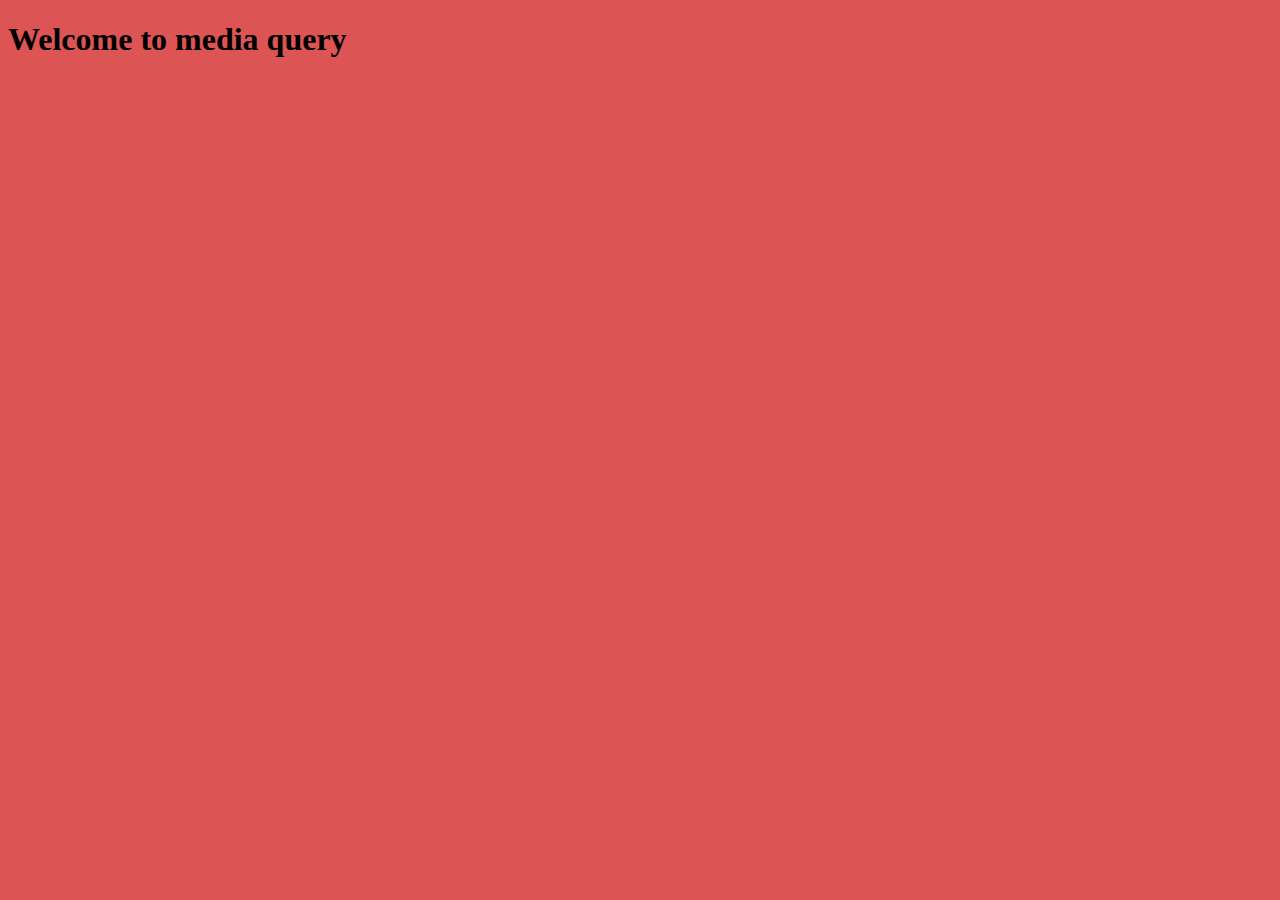
<file: rwd2/ex1/index.html>
<!doctype html>
<html class="no-js" lang="en">
    <head>
        <meta charset="utf-8" />
        <title>Media Query</title>
        <meta name="viewport" content="width=device-width, initial-scale=1, minimum-scale=1.0, user-scalable=no">
        <link rel="stylesheet" type="text/css" media="all" href="main.css" />
    </head>
    <body>
        <h1>Welcome to media query</h1>
    </body>
</html>
</file>
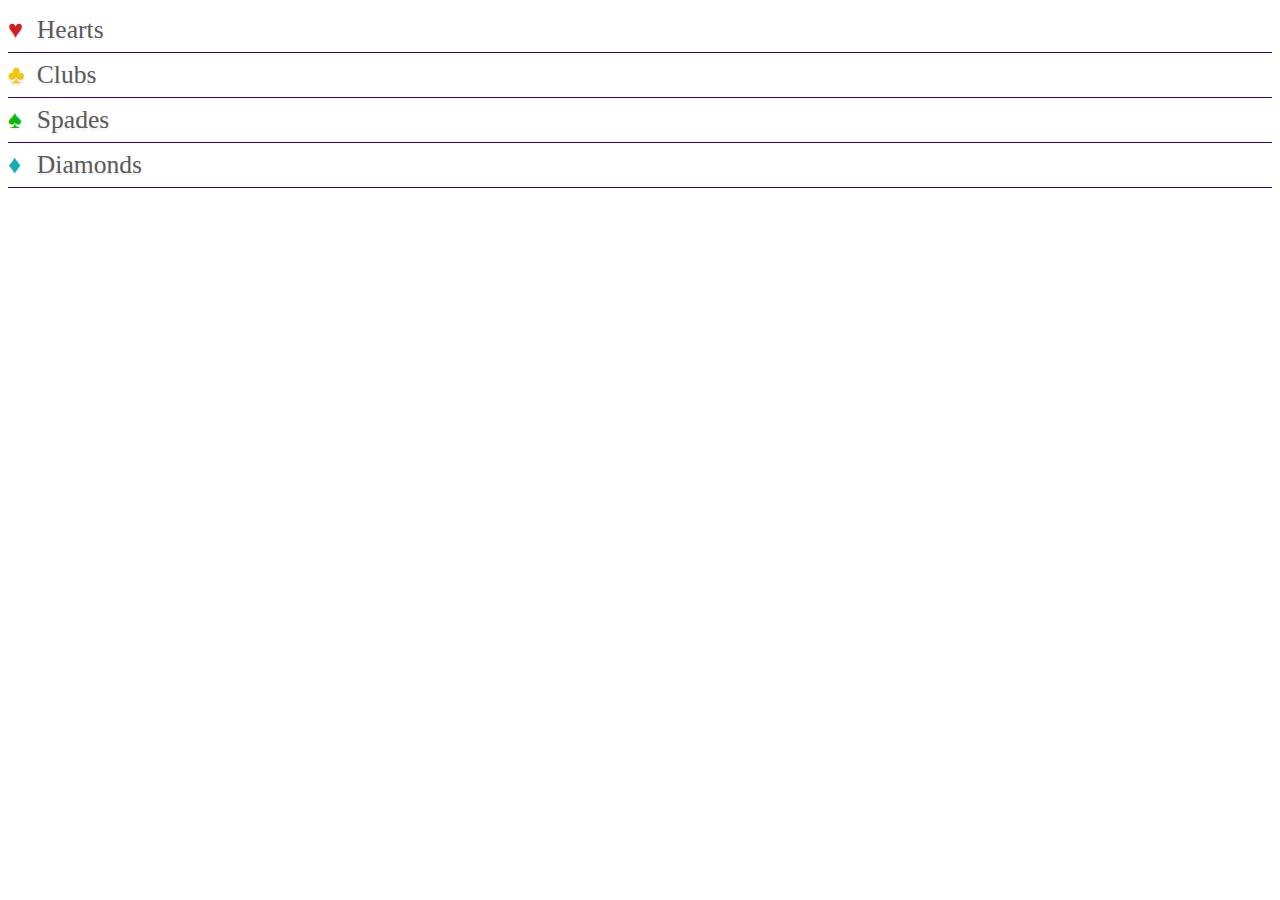
<file: rwd2/ex2/index.html>
<!doctype html>
<html class="no-js" lang="en">

<head>
    <meta charset="utf-8" />
    <title>Media Query</title>
    <meta name="viewport" content="width=device-width, initial-scale=1, minimum-scale=1.0, user-scalable=no">
    <link rel="stylesheet" type="text/css" media="all" href="main.css" />
</head>

<body>
    <a href="#" class="CardLink CardLink_Hearts">Hearts</a>
    <a href="#" class="CardLink CardLink_Clubs">Clubs</a>
    <a href="#" class="CardLink CardLink_Spades">Spades</a>
    <a href="#" class="CardLink CardLink_Diamonds">Diamonds</a>
</body>

</html>
</file>
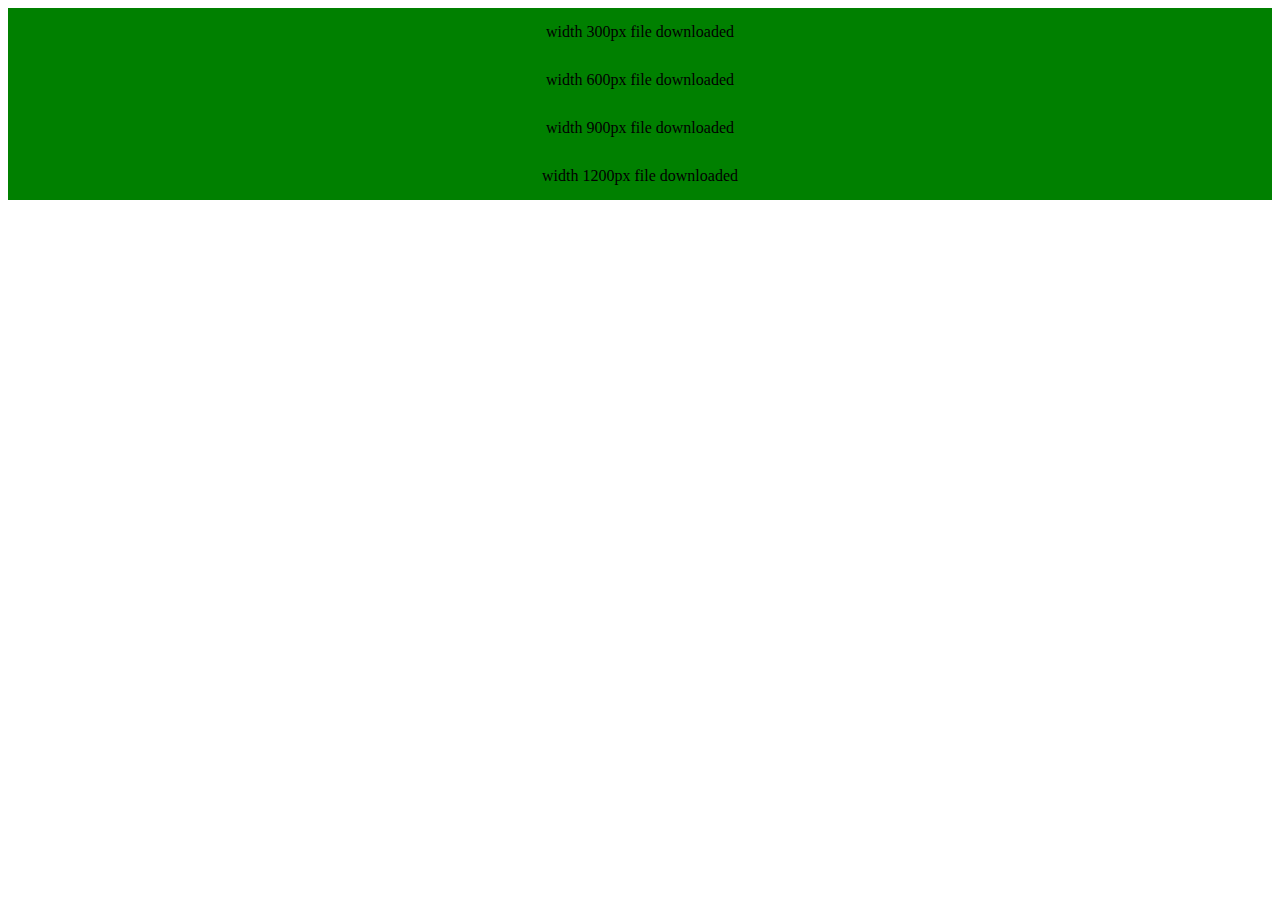
<file: rwd2/ex3/index.html>
<!doctype html>
<html lang="en">

<head>
    <meta charset="utf-8">
    <title>Media Query test - which browser downloads which asset?</title>
    <meta name="description" content="Quick test to determine which browsers download all media queries">
    <meta name="viewport" content="width=device-width">
    <style type="text/css">
        div {
            display: none;
            background-color: green;
            height: 3rem;
            line-height: 3rem;
            font-size: 1rem;
            text-align: center;
        }
    </style>
    <link rel="stylesheet" media="(min-width: 300px)" href="w300.css" />
    <link rel="stylesheet" media="(min-width: 600px)" href="w600.css" />
    <link rel="stylesheet" media="(min-width: 900px)" href="w900.css" />
    <link rel="stylesheet" media="(min-width: 1200px)" href="w1200.css" />
</head>

<body>
    <div class="w300">width 300px file downloaded</div>
    <div class="w600">width 600px file downloaded</div>
    <div class="w900">width 900px file downloaded</div>
    <div class="w1200">width 1200px file downloaded</div>
</body>

</html>
</file>
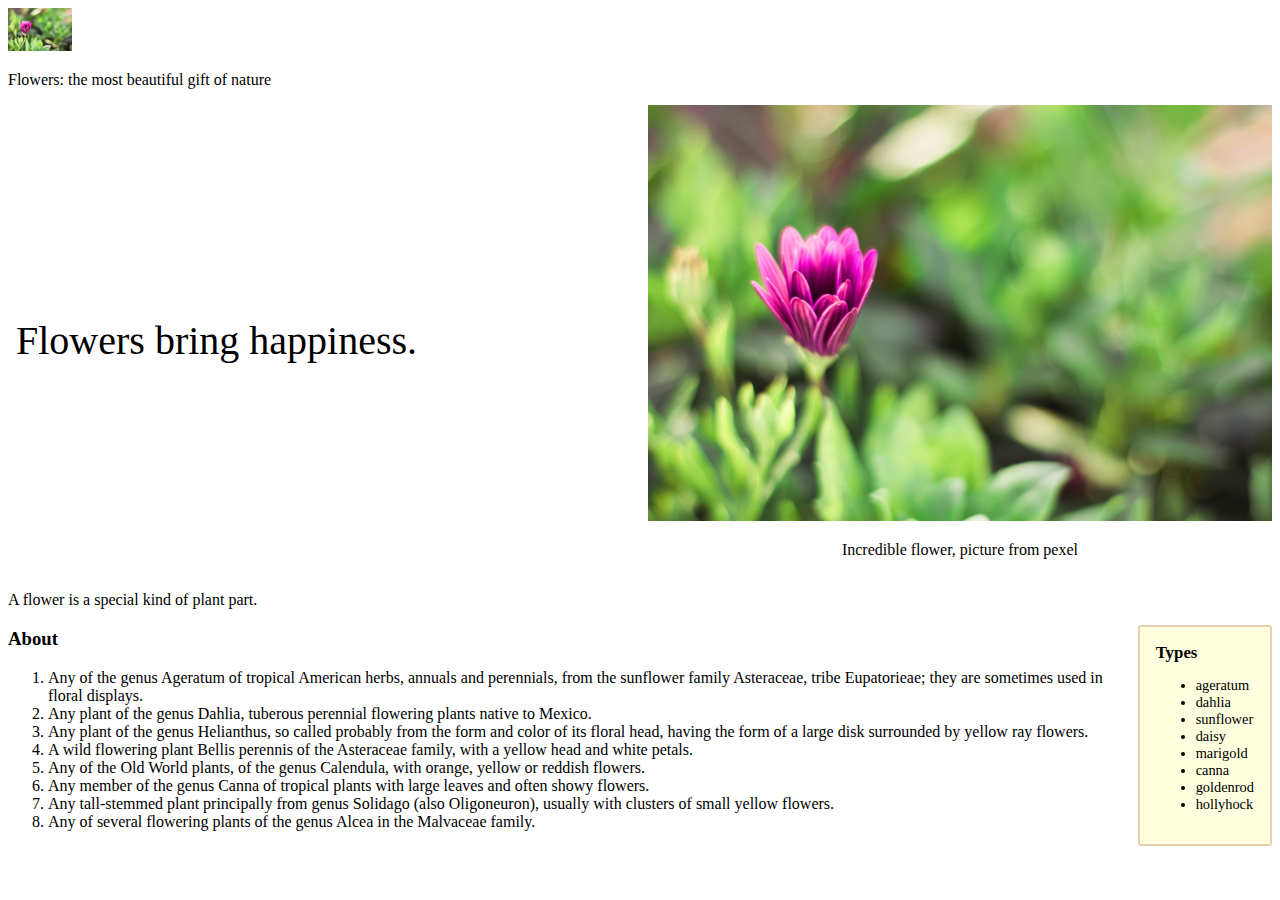
<file: rwd1/rwd1.html>
<!doctype html>
<html class="no-js" lang="en">
<head>
    <meta charset="UTF-8">
    <title>Responsive web page with HTML5 and CSS3</title>
    <meta name="description" content="Basic responsive web page">
    <meta name="viewport" content="width=device-width">
    <link rel="stylesheet" href="css/styles.css">
</head>
<body>
    <div class="Header">
        <a href="/" class="LogoWrapper">
            <img src="img/flower.png" alt="Flower logo" />
        </a>
        <p class="Strap">Flowers: the most beautiful gift of nature</p>
    </div>
    <div class="IntroWrapper">
        <p class="IntroText">Flowers bring happiness.</p>
        <div class="MoneyShot">
            <img class="MoneyShotImg" src="img/flower.jpg" alt="Incredible flowers" />
            <p class="ImageCaption">Incredible flower, picture from pexel</p>
        </div>
    </div>
    <p>A flower is a special kind of plant part.</p>
    <div class="Types">
        <h3 class="SubHeader">Types</h3>
        <ul>
            <li>ageratum</li>
            <li>dahlia</li>
            <li>sunflower</li>
            <li>daisy</li>
            <li>marigold</li>
            <li>canna</li>
            <li>goldenrod</li>
            <li>hollyhock</li>
        </ul>
    </div>
    <div class="About">
        <h3 class="SubHeader">About</h3>
        <ol class="MethodWrapper">
            <li>Any of the genus Ageratum of tropical American herbs, annuals and perennials, from the sunflower family Asteraceae, tribe
                Eupatorieae; they are sometimes used in floral displays.</li>
            <li>Any plant of the genus Dahlia, tuberous perennial flowering plants native to Mexico.</li>
            <li>Any plant of the genus Helianthus, so called probably from the form and color of its floral head, having the form of a large
                disk surrounded by yellow ray flowers.</li>
            <li>A wild flowering plant Bellis perennis of the Asteraceae family, with a yellow head and white petals.</li>
            <li>Any of the Old World plants, of the genus Calendula, with orange, yellow or reddish flowers.</li>
            <li>Any member of the genus Canna of tropical plants with large leaves and often showy flowers.</li>
            <li>Any tall-stemmed plant principally from genus Solidago (also Oligoneuron), usually with clusters of small yellow flowers.</li>
            <li>Any of several flowering plants of the genus Alcea in the Malvaceae family.</li>
        </ol>
    </div>
</body>
</html>
</file>
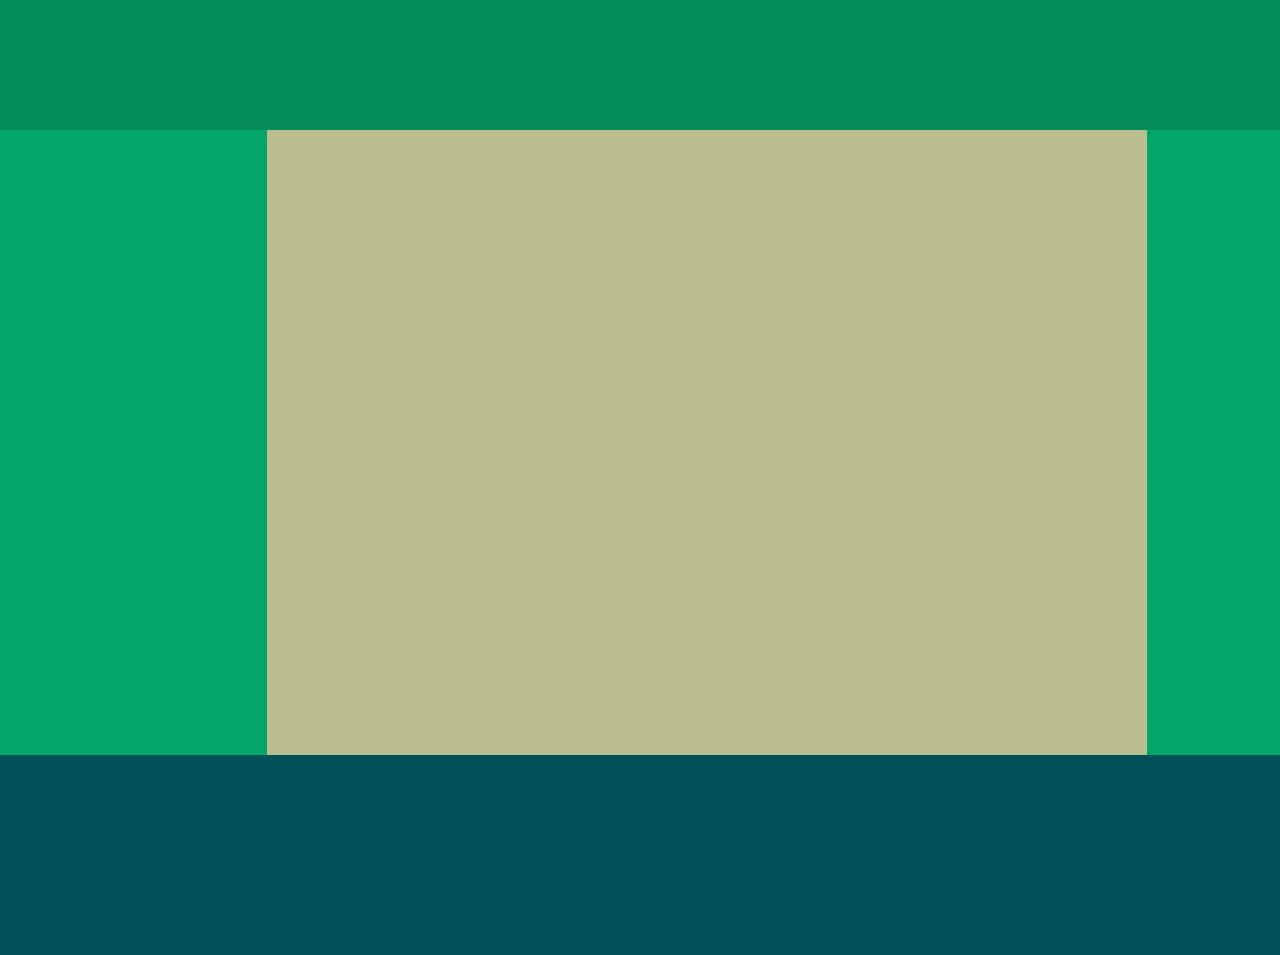
<file: rwd3/ex1/ex1.html>
<!doctype html>
<html lang="en">

<head>
    <meta charset="utf-8">
    <title>Layout example</title>
    <meta name="viewport" content="width=device-width">
    <style>
        html,
        body {
            margin: 0;
            padding: 0;
        }

        .Wrap {
            max-width: 1400px;
            margin: 0 auto;
        }

        .Header {
            width: 100%;
            height: 130px;
            background-color: #038C5A;
        }

        .WrapMiddle {
            width: 100%;
            font-size: 0;
        }

        .Left {
            height: 625px;
            width: 20.8333333%;
            background-color: #03A66A;
            display: inline-block;
        }

        .Middle {
            height: 625px;
            width: 68.75%;
            background-color: #bbbf90;
            display: inline-block;
        }

        .Right {
            height: 625px;
            width: 10.4166667%;
            background-color: #03A66A;
            display: inline-block;
        }

        .Footer {
            height: 200px;
            width: 100%;
            background-color: #025059;
        }
    </style>
</head>

<body>
    <div class="Wrap">
        <div class="Header"></div>
        <div class="WrapMiddle">
            <div class="Left"></div>
            <div class="Middle"></div>
            <div class="Right"></div>
        </div>
        <div class="Footer"></div>
    </div>
</body>

</html>
</file>
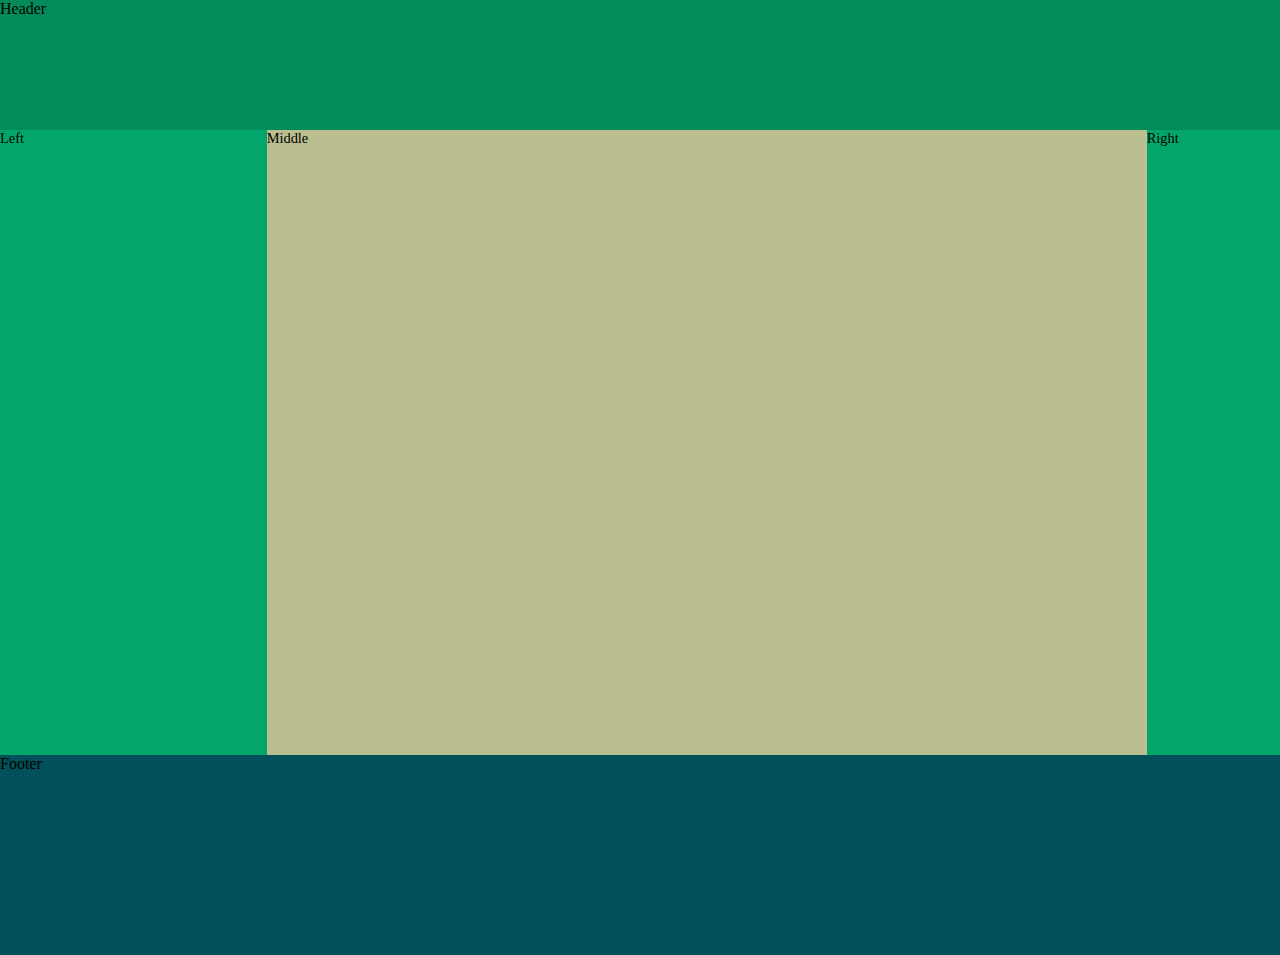
<file: rwd3/ex2/ex2.html>
<!doctype html>
<html lang="en">

<head>
    <meta charset="utf-8">
    <title>Layout example</title>
    <meta name="viewport" content="width=device-width">
    <link rel="stylesheet" href="styles.css">
</head>

<body>
    <div class="Wrap">
        <div class="Header">Header</div>
        <div class="WrapMiddle">
            <div class="Left">Left</div>
            <div class="Middle">Middle</div>
            <div class="Right">Right</div>
        </div>
        <div class="Footer">Footer</div>
    </div>
    <script src="main.js"></script>
</body>

</html>
</file>
<file: rwd2/ex1/main.css>
body {
    background-color: grey;
}

@media screen and (min-width: 320px) {
    body {
        background-color: rgb(146, 218, 228);
    }
}
@media screen and (min-width: 550px) {
    body {
        background-color: rgb(211, 201, 67);
    }
}
@media screen and (min-width: 768px) {
    body {
        background-color: rgb(233, 180, 81);
    }
}
@media screen and (min-width: 960px) {
    body {
        background-color: rgb(221, 84, 84);
    }
}

@media screen and (max-width: 400px) {
    h1 {
        color: rgb(74, 17, 207);
    }
}
</file>
<file: rwd2/ex2/main.css>
.CardLink {
    display: block;
    color: rgb(92, 89, 89);
    text-shadow: 0 2px 0 #efefef;
    text-decoration: none;
    height: 2.75rem;
    line-height: 2.75rem;
    border-bottom: 1px solid rgb(58, 4, 121);
    position: relative;
}

@media (min-width: 300px) {
    .CardLink {
        padding-left: 1.8rem;
        font-size: 1.6rem;
    }
}

.CardLink:before {
    display: none;
	position: absolute;
	top: 50%;
	transform: translateY(-50%);
	left: 0;
}

.CardLink_Hearts:before {
    content: "♥︎";
    color: rgb(207, 31, 31);
}

.CardLink_Clubs:before {
    content: "♣︎";
    color: rgb(241, 199, 9);
}

.CardLink_Spades:before {
    content: "♠︎";
    color: rgb(11, 187, 11);
}

.CardLink_Diamonds:before {
    content: "♦︎";
    color: rgb(21, 173, 184);
}

@media (min-width: 300px) {
	.CardLink:before {
		display: block;
	}
}
</file>
<file: rwd2/ex3/w300.css>
.w300 {
	display: block;
}
</file>
<file: rwd2/ex3/w600.css>
.w600 {
	display: block;
}
</file>
<file: rwd2/ex3/w900.css>
.w900 {
	display: block;
}
</file>
<file: rwd2/ex3/w1200.css>
.w1200 {
	display: block;
}
</file>
<file: rwd1/css/styles.css>
img {
    max-width: 100%;
}

@media screen and (min-width: 50em) {
    .IntroWrapper {
		display: table;
		table-layout: fixed;
		width: 100%;
	}

	.MoneyShot,
	.IntroText {
		display: table-cell;
		width: 50%;
		vertical-align: middle;
		text-align: center;
	}

	.IntroText {
		padding: .5rem;
		font-size: 2.5rem;
		text-align: left;
		position: relative;
	}

	.Types {
		font-size: .9rem;
		float: right;
		padding: 1rem;
		margin: 0 0 .5rem 1rem;
		border-radius: 3px;
		background-color: #ffffdf;
		border: 2px solid #e8cfa9;
	}

	.Types h3 {
		margin: 0;
	}
}
</file>
<file: rwd3/ex2/styles.css>
html,
body {
	margin: 0;
	padding: 0;
}

body {
	overflow-x: hidden;
	overflow-y: scroll;
}

.Wrap {
	max-width: 1400px;
	margin: 0 auto;
}

.Header {
	width: 100%;
	height: 130px;
	background-color: #038C5A;
}

.WrapMiddle {
	width: 100%;
	font-size: 0;
	position: relative;
}

.OffCanvas-Active .Left,
.OffCanvas-Active .Middle {
	transform: translate3d(200px, 0, 0);
	transition: transform .3s;
}

.Left {
	height: 625px;
	background-color: #03A66A;
	display: inline-block;
	position: absolute;
	left: -200px;
	width: 200px;
	font-size: .9rem;
	transition: transform .3s;
}

@media (min-width: 40rem) {
	.Left {
		width: 20.8333333%;
		left: 0;
		position: relative;
	}
}

.Middle {
	height: 625px;
	background-color: #bbbf90;
	transition: transform .3s;
	font-size: .9rem;
}

@media (min-width: 40rem) {
	.Middle {
		display: inline-block;
		width: 68.75%;
	}
}

.Right {
	height: 625px;
	width: 100%;
	background-color: #03A66A;
	font-size: .9rem;
}

@media (min-width: 40rem) {
	.Right {
		width: 10.4166667%;
		display: inline-block;
	}
}

.Footer {
	height: 200px;
	width: 100%;
	background-color: #025059;
}
</file>
